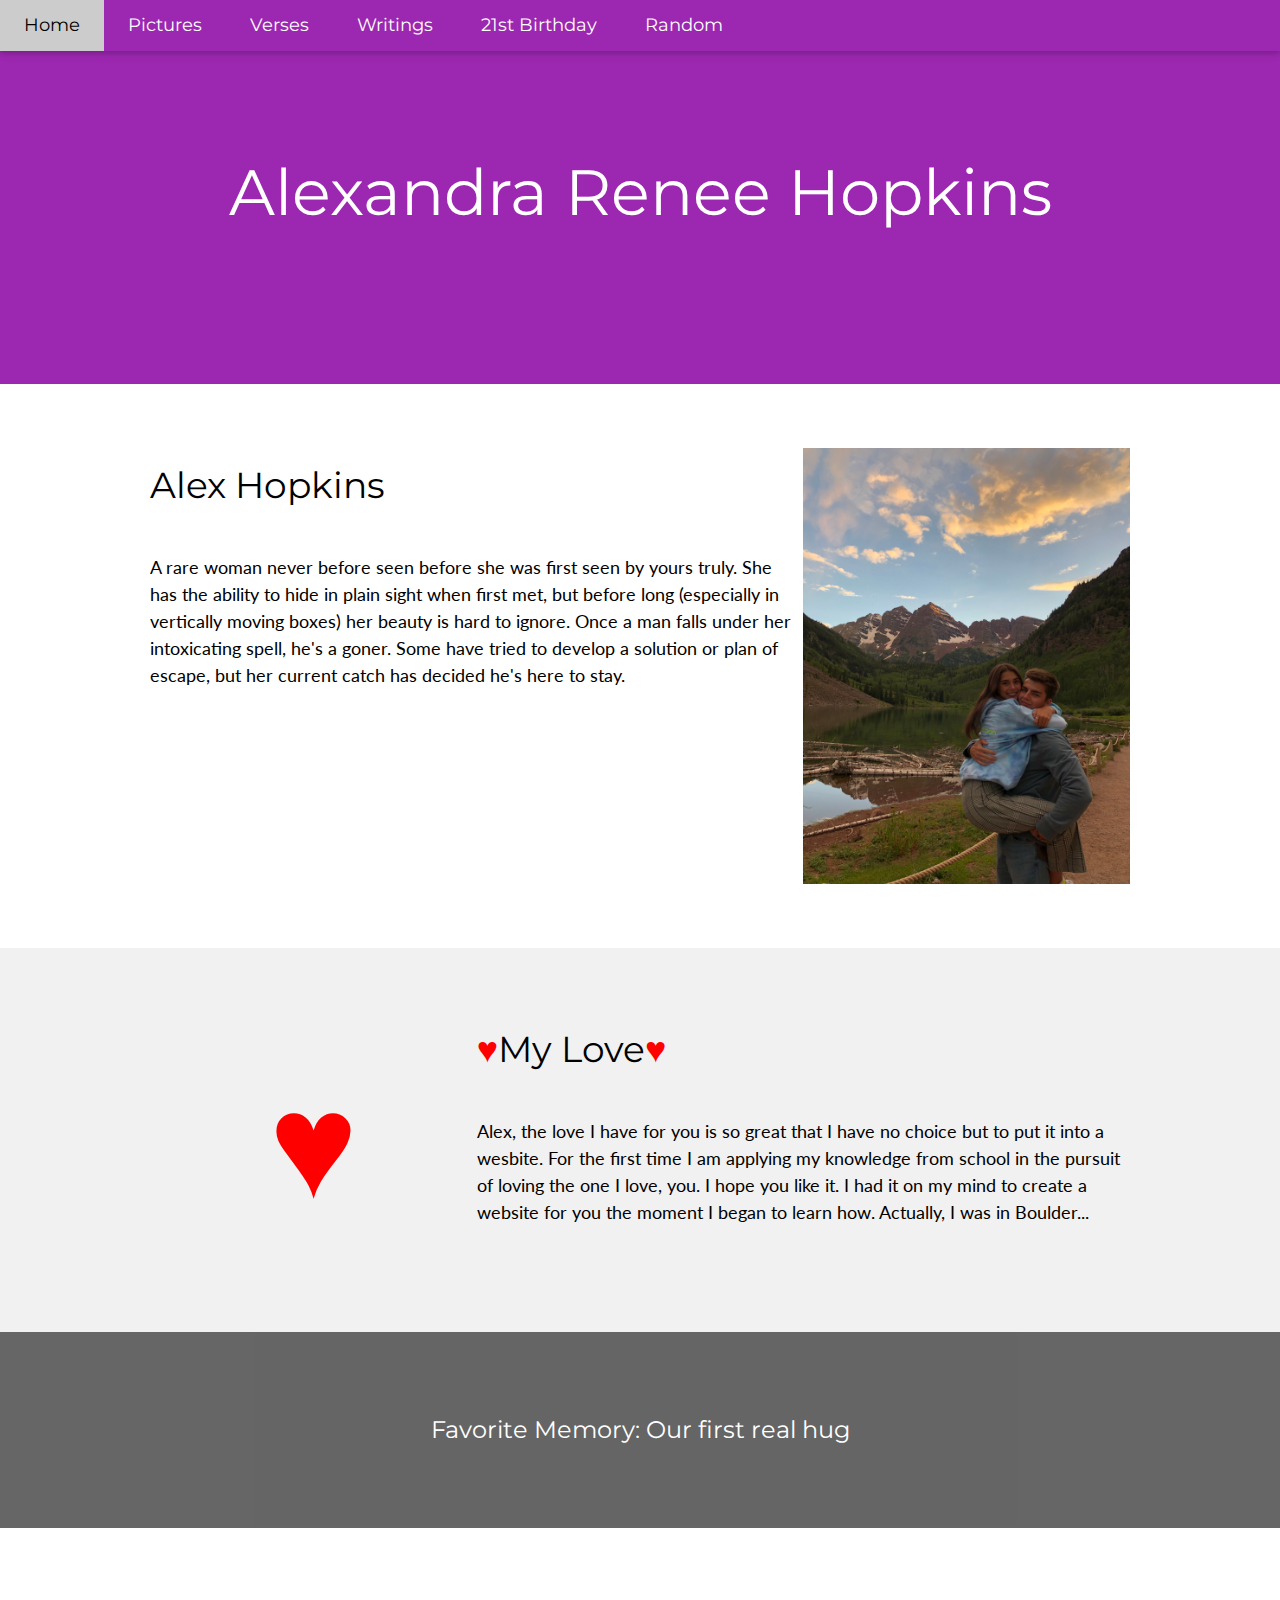
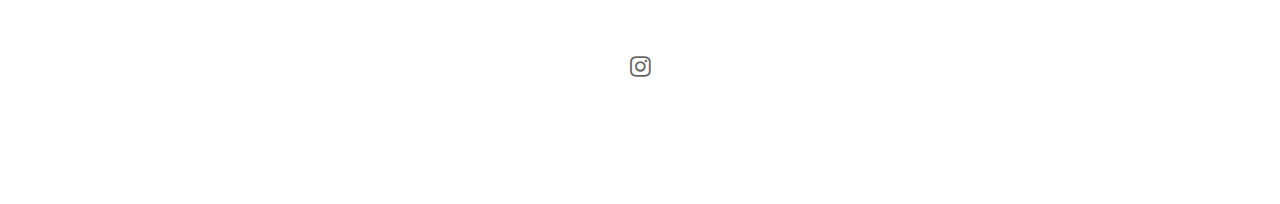
<file: index.html>
<!DOCTYPE html>
<html lang="en">
<title>Alex's Home</title>
<meta charset="UTF-8">
<meta name="viewport" content="width=device-width, initial-scale=1">
<link rel="stylesheet" href="https://www.w3schools.com/w3css/4/w3.css">
<link rel="stylesheet" href="https://fonts.googleapis.com/css?family=Lato">
<link rel="stylesheet" href="https://fonts.googleapis.com/css?family=Montserrat">
<link rel="stylesheet" href="https://cdnjs.cloudflare.com/ajax/libs/font-awesome/4.7.0/css/font-awesome.min.css">
<style>
body,h1,h2,h3,h4,h5,h6 {font-family: "Lato", sans-serif}
.w3-bar,h1,button {font-family: "Montserrat", sans-serif}
.fa-anchor,.fa-coffee {font-size:200px}
</style>
<body>

<!-- Navbar -->
<div class="w3-top">
  <div class="w3-bar w3-purple w3-card w3-left-align w3-large">
    <a class="w3-bar-item w3-button w3-hide-medium w3-hide-large w3-right w3-padding-large w3-hover-white w3-large w3-purple" href="javascript:void(0);" onclick="myFunction()" title="Toggle Navigation Menu"><i class="fa fa-bars"></i></a>
    <a href="https://batarangpouch.github.io/Alex/" class="w3-bar-item w3-button w3-padding-large w3-white">Home</a>
    <a href="https://batarangpouch.github.io/Alex/realpictures.html" class="w3-bar-item w3-button w3-hide-small w3-padding-large w3-hover-white">Pictures</a>
    <a href="https://batarangpouch.github.io/Alex/verses" class="w3-bar-item w3-button w3-hide-small w3-padding-large w3-hover-white">Verses</a>
    <a href="https://batarangpouch.github.io/Alex/writings" class="w3-bar-item w3-button w3-hide-small w3-padding-large w3-hover-white">Writings</a>
<a href="https://batarangpouch.github.io/Alex/birthday" class="w3-bar-item w3-button w3-hide-small w3-padding-large w3-hover-white">21st Birthday</a>
	  <a href="https://batarangpouch.github.io/Alex/random" class="w3-bar-item w3-button w3-hide-small w3-padding-large w3-hover-white">Random</a>
  </div>

  <!-- Navbar on small screens -->
  <div id="navDemo" class="w3-bar-block w3-white w3-hide w3-hide-large w3-hide-medium w3-large">
    <a href="https://batarangpouch.github.io/Alex/" class="w3-bar-item w3-button w3-padding-large">Home</a>
    <a href="https://batarangpouch.github.io/Alex/realpictures.html" class="w3-bar-item w3-button w3-padding-large">Pictures</a>
    <a href="https://batarangpouch.github.io/Alex/verses" class="w3-bar-item w3-button w3-padding-large">Verses</a>
    <a href="https://batarangpouch.github.io/Alex/writings" class="w3-bar-item w3-button w3-padding-large">Writings</a>
	  <a href="https://batarangpouch.github.io/Alex/birthday" class="w3-bar-item w3-button w3-padding-large">21st Birthday</a>
	  <a href="https://batarangpouch.github.io/Alex/random" class="w3-bar-item w3-button w3-padding-large">Random</a>
  </div>
</div>

<!-- Header -->
<header class="w3-container w3-purple w3-center" style="padding:128px 16px">
  <h1 class="w3-margin w3-jumbo">Alexandra Renee Hopkins</h1>
</header>

<!-- First Grid -->
<div class="w3-row-padding w3-padding-64 w3-container">
  <div class="w3-content">
    <div class="w3-twothird">
      <h1>Alex Hopkins</h1>
      <h5 class="w3-padding-32">A rare woman never before seen before she was first seen by yours truly. She has the ability to hide in plain sight when first met, but before long (especially in vertically moving boxes) her beauty is hard to ignore. Once a man falls under her intoxicating spell, he's a goner. Some have tried to develop a solution or plan of escape, but her current catch has decided he's here to stay.</h5>

     
    </div>

    <div class="w3-third w3-center">
      <img src="pictures/MountainView.JPG" style="width:100%">
    </div>
  </div>
</div>

<!-- Second Grid -->
<div class="w3-row-padding w3-light-grey w3-padding-64 w3-container">
  <div class="w3-content">
    <div class="w3-third w3-center">
	<p><span style="font-size:1000%;color:red;">&hearts;</span></p>

    </div>

    <div class="w3-twothird">
      <h1><span style="font-size:100%;color:red;">&hearts;</span>My Love<span style="font-size:100%;color:red;">&hearts;</span></h1>
      <h5 class="w3-padding-32">Alex, the love I have for you is so great that I have no choice but to put it into a wesbite. For the first time I am applying my knowledge from school in the pursuit of loving the one I love, you. I hope you like it. I had it on my mind to create a website for you the moment I began to learn how. Actually, I was in Boulder...</h5>

      
    </div>
  </div>
</div>

<div class="w3-container w3-black w3-center w3-opacity w3-padding-64">
    <h1 class="w3-margin w3-xlarge">Favorite Memory: Our first real hug</h1>
</div>
  
  <!-- Footer -->
<footer class="w3-container w3-padding-64 w3-center w3-opacity">  
  <div class="w3-xlarge w3-padding-32">
<p><a href="https://www.instagram.com/alexhopkinz/" target="_blank"><i class="fa fa-instagram w3-hover-opacity"></i></a></p>
 </div>
</footer>

<script>
// Used to toggle the menu on small screens when clicking on the menu button
function myFunction() {
  var x = document.getElementById("navDemo");
  if (x.className.indexOf("w3-show") == -1) {
    x.className += " w3-show";
  } else { 
    x.className = x.className.replace(" w3-show", "");
  }
}
</script>

</body>
</html>
</file>
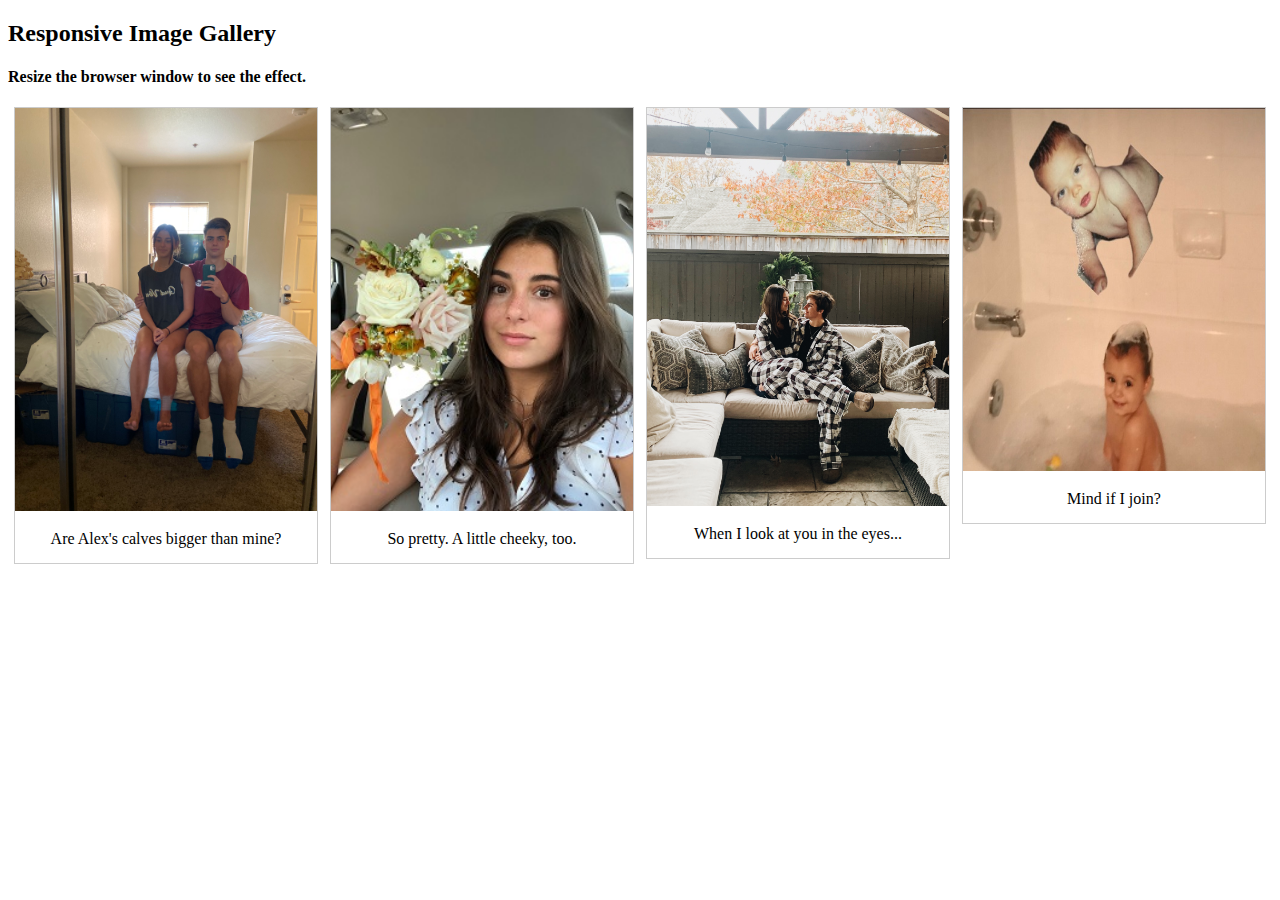
<file: gallery.html>
<!DOCTYPE html>
<html lang="en">
<head>
    <meta charset="utf-8">
    <title>Something</title>
    <link rel="stylesheet" href="gallery.css">
</head>

<body>

<h2>Responsive Image Gallery</h2>
<h4>Resize the browser window to see the effect.</h4>

<div class="responsive">
  <div class="gallery">
    <a target="_blank" href="pictures/Calves.jpg">
      <img src="pictures/Calves.jpg" alt="Cinque Terre" width="600" height="400">
    </a>
    <div class="desc">Are Alex's calves bigger than mine?</div>
  </div>
</div>


<div class="responsive">
  <div class="gallery">
    <a target="_blank" href="pictures/Boquet.JPG">
      <img src="pictures/Boquet.JPG" alt="Forest" width="600" height="400">
    </a>
    <div class="desc">So pretty. A little cheeky, too.</div>
  </div>
</div>

<div class="responsive">
  <div class="gallery">
    <a target="_blank" href="pictures/FaceOff.JPG">
      <img src="pictures/FaceOff.JPG" alt="Northern Lights" width="600" height="400">
    </a>
    <div class="desc">When I look at you in the eyes...</div>
  </div>
</div>

<div class="responsive">
  <div class="gallery">
    <a target="_blank" href="pictures/Bathtub.jpg">
      <img src="pictures/Bathtub.jpg" alt="Mountains" width="600" height="400">
    </a>
    <div class="desc">Mind if I join?</div>
  </div>
</div>

<div class="clearfix"></div>

<div style="padding:6px;">
</div>

</body>
</html>
</file>
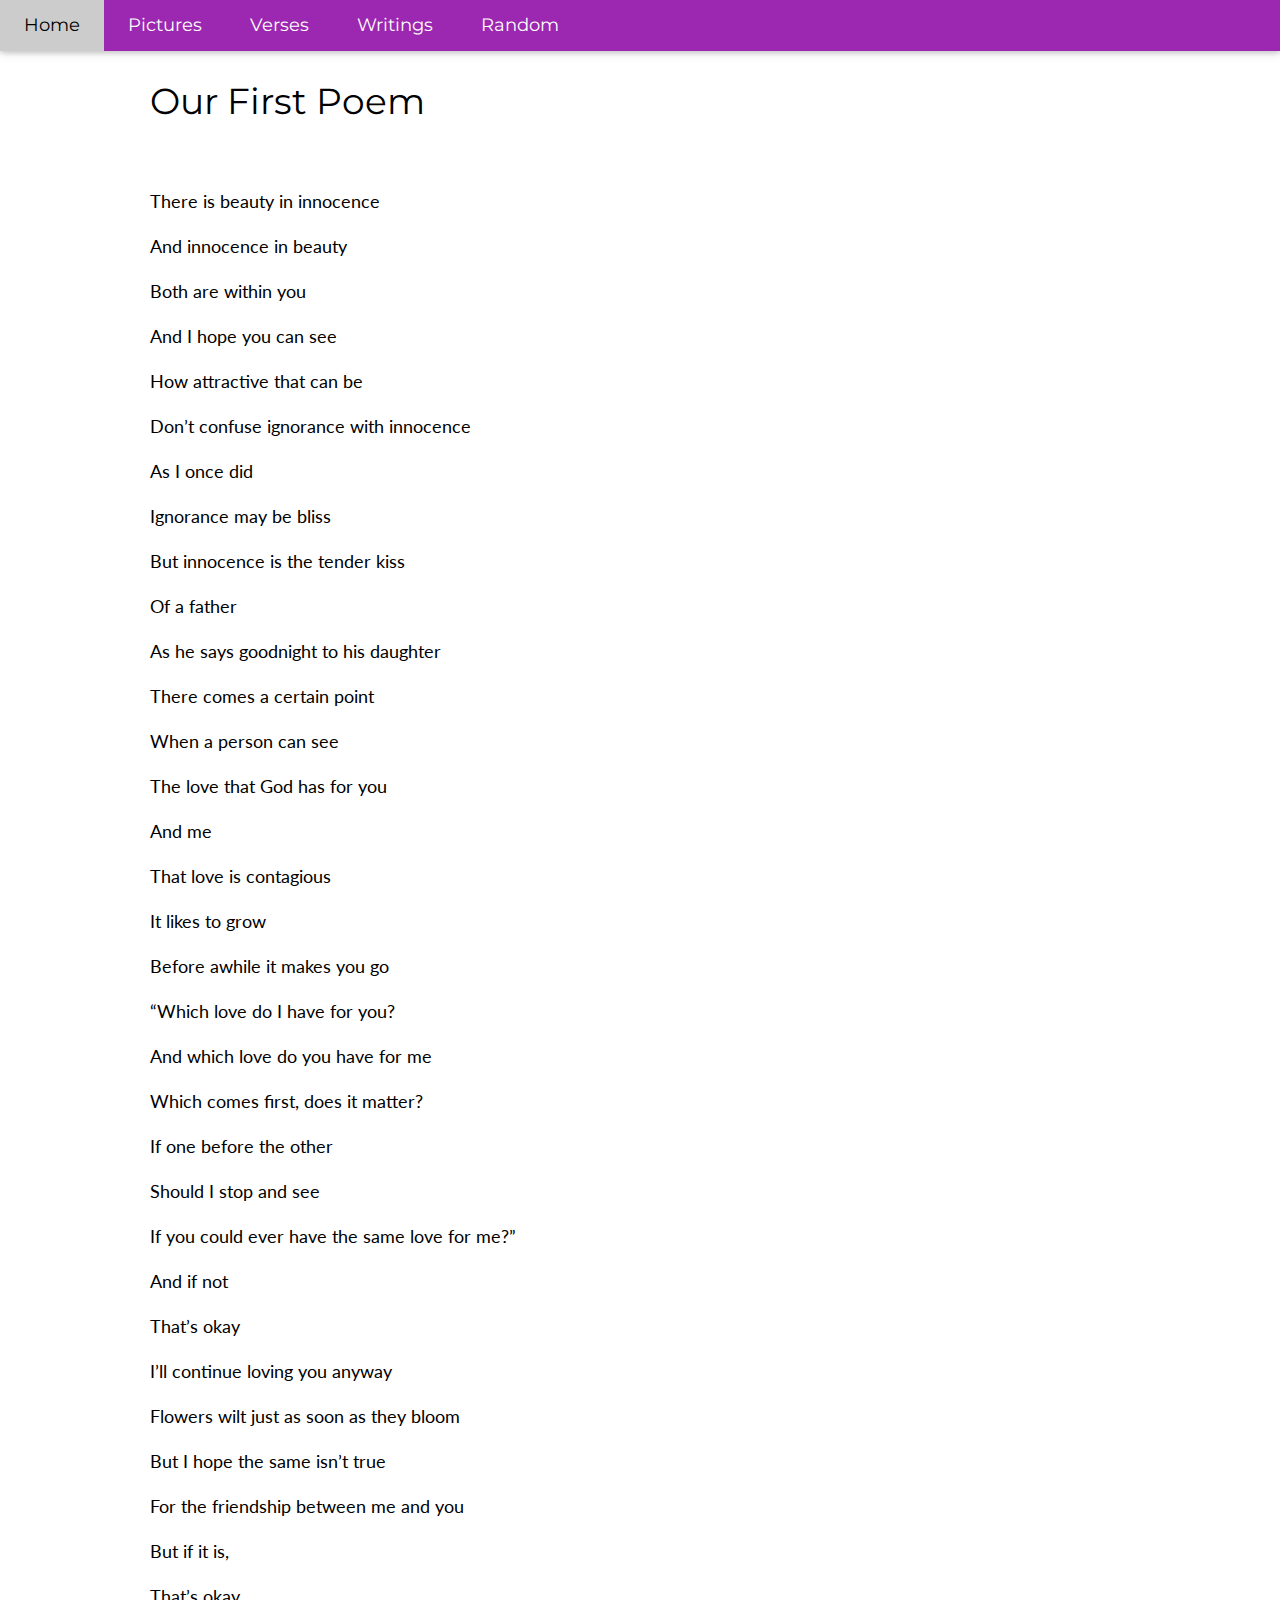
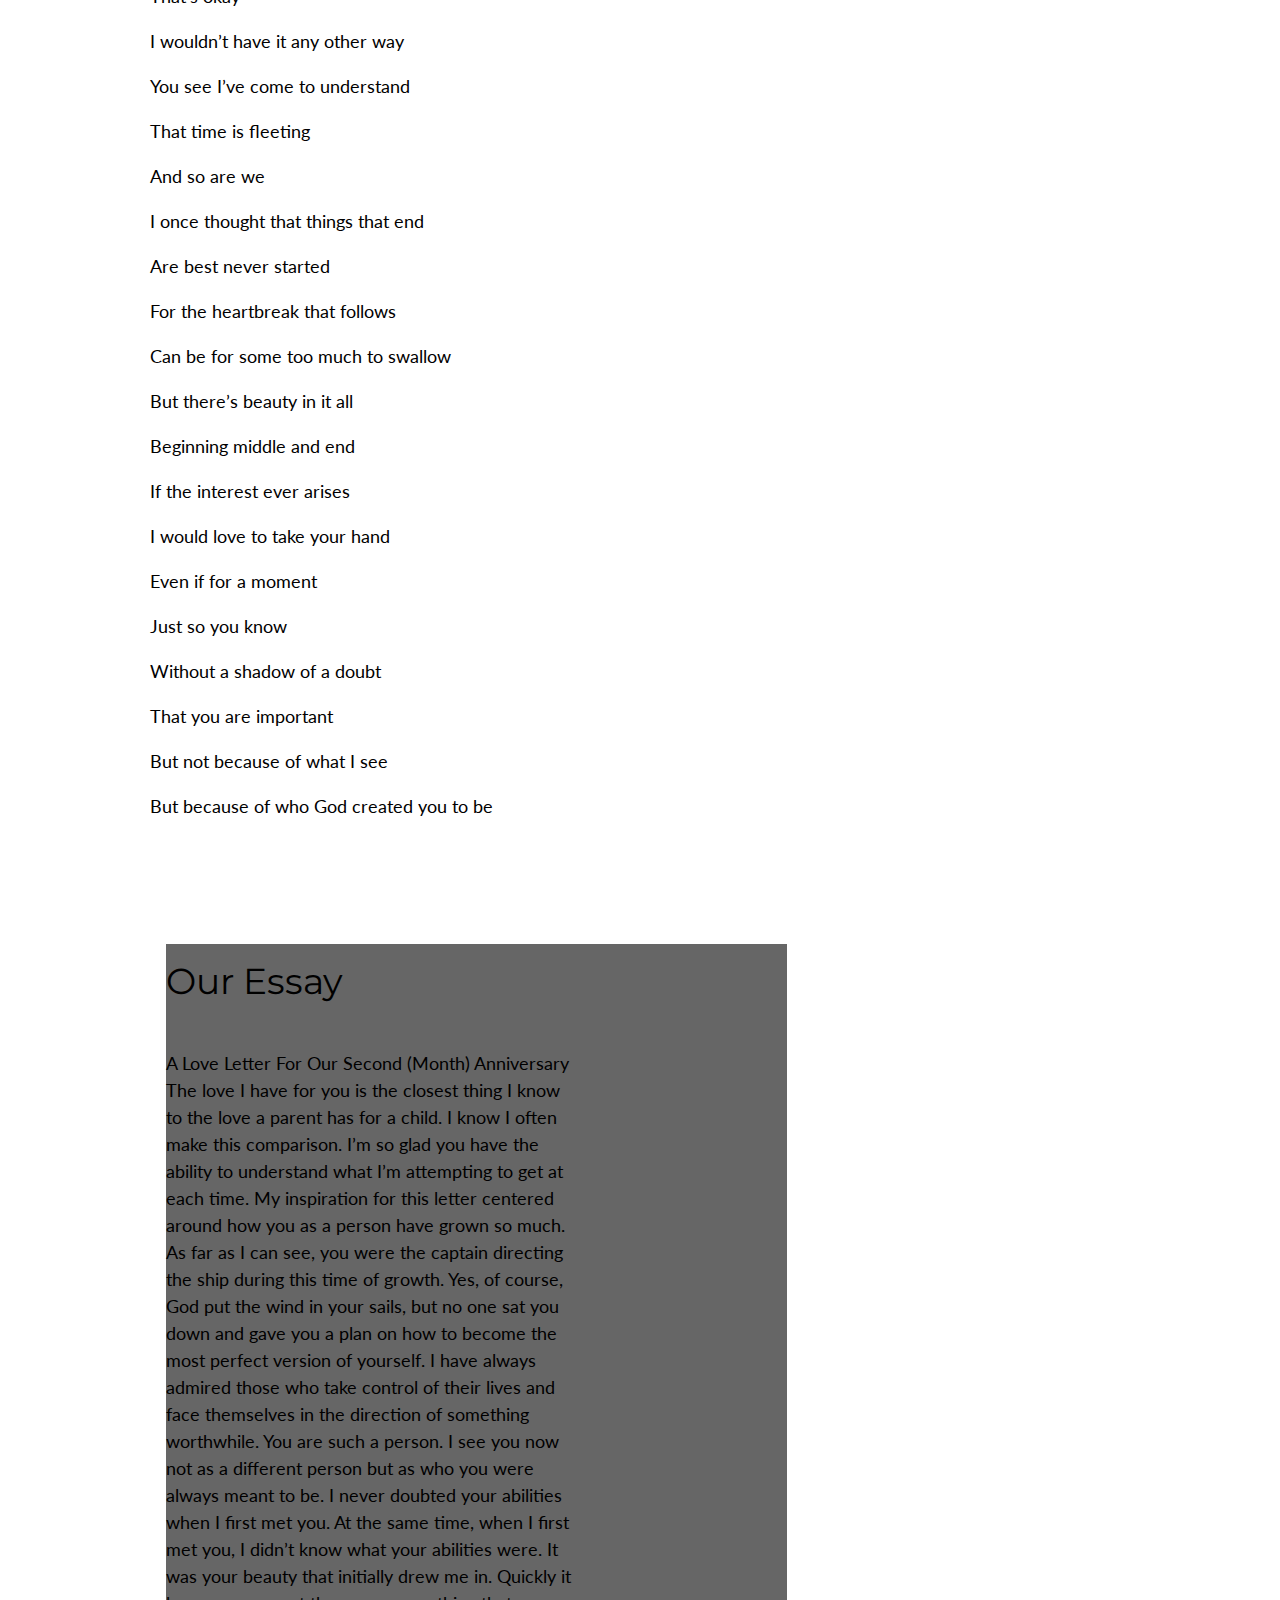
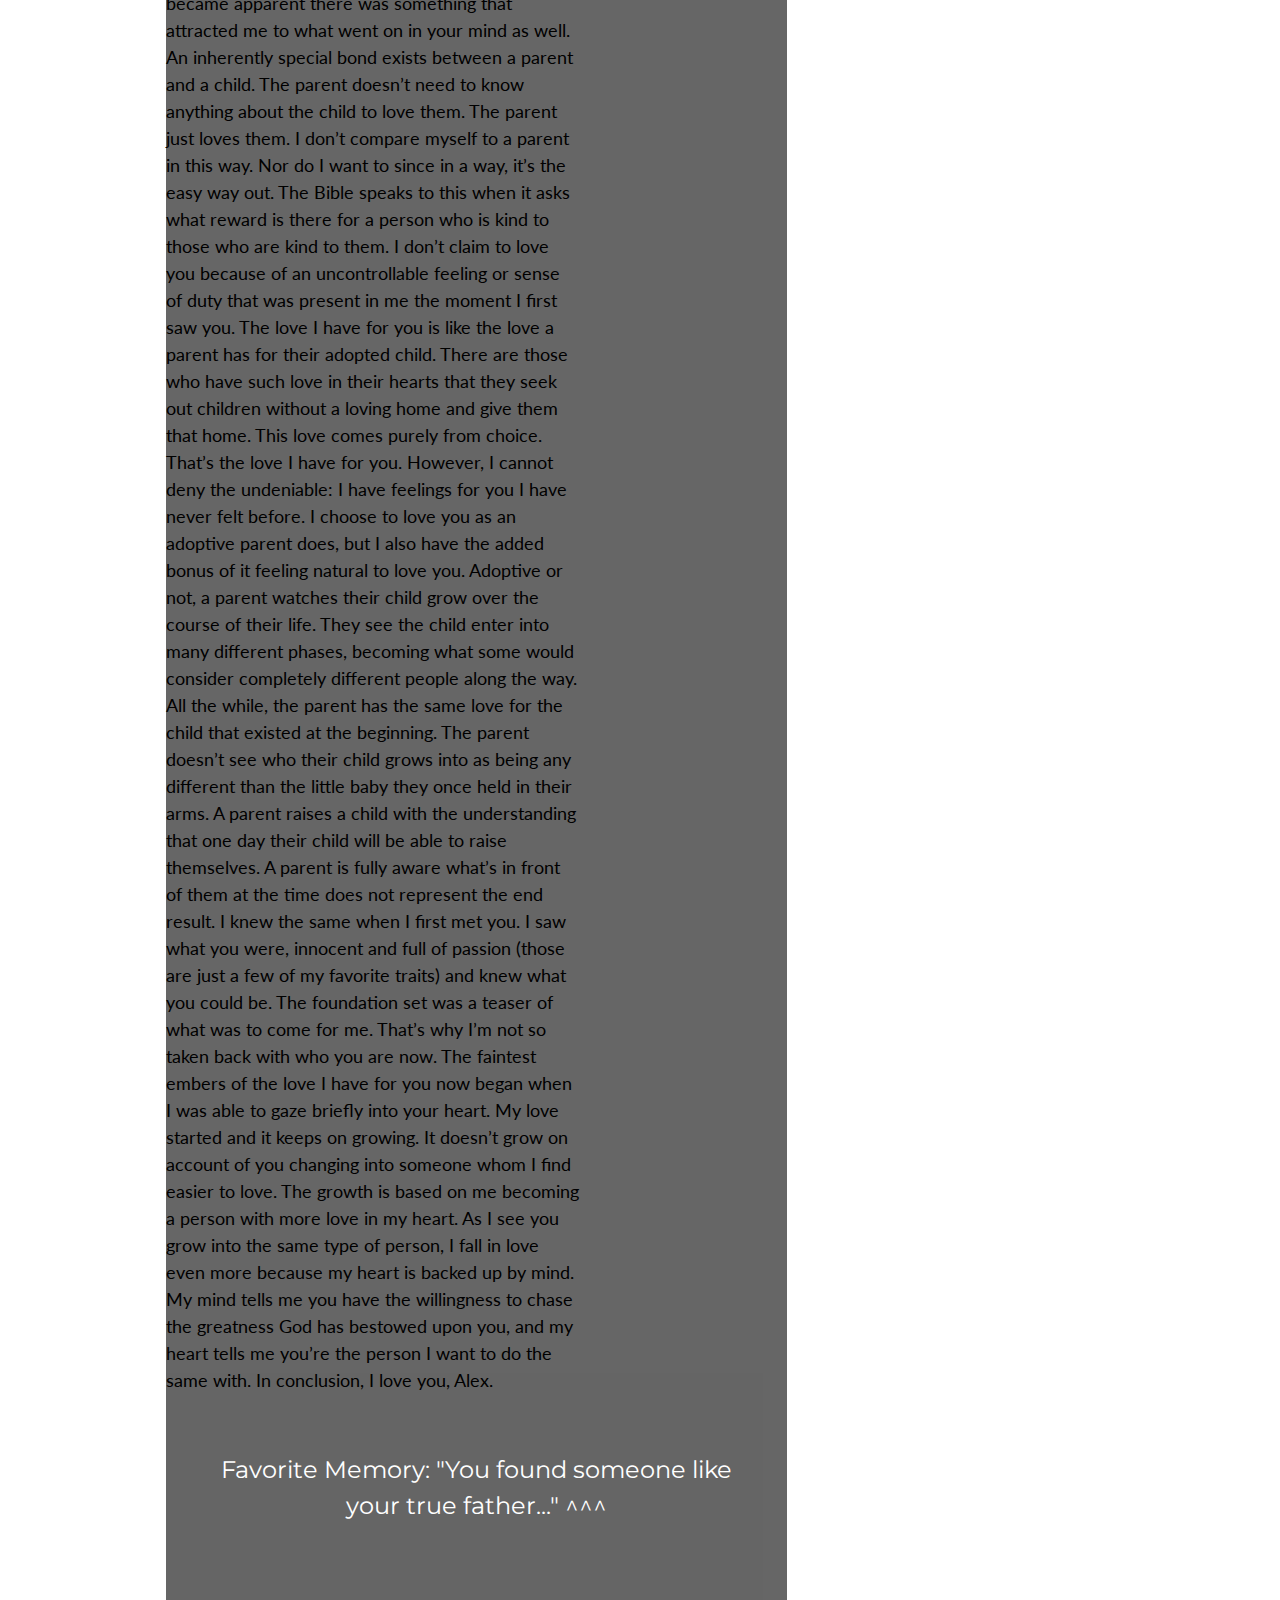
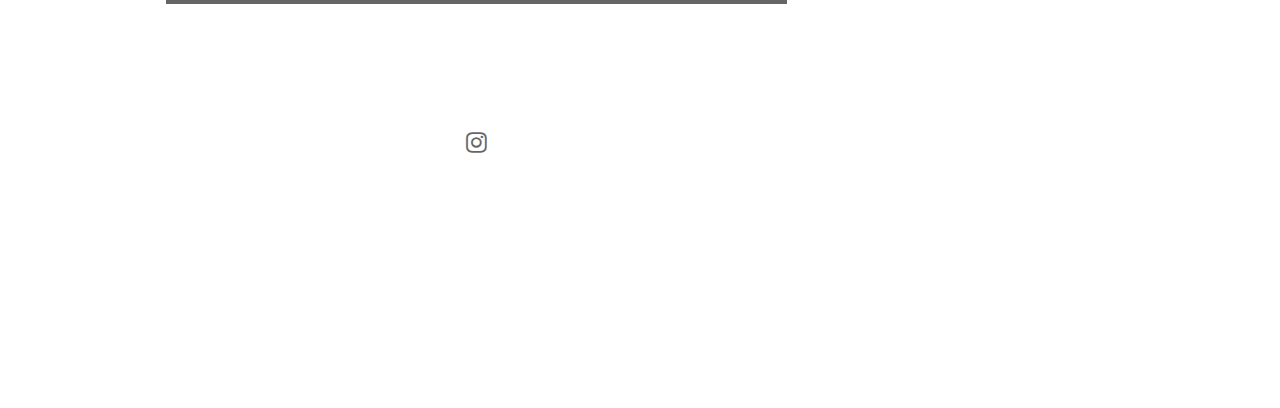
<file: writings.html>
<!DOCTYPE html>
<html lang="en">
<title>Writings</title>
<meta charset="UTF-8">
<meta name="viewport" content="width=device-width, initial-scale=1">
<link rel="stylesheet" href="https://www.w3schools.com/w3css/4/w3.css">
<link rel="stylesheet" href="https://fonts.googleapis.com/css?family=Lato">
<link rel="stylesheet" href="https://fonts.googleapis.com/css?family=Montserrat">
<link rel="stylesheet" href="https://cdnjs.cloudflare.com/ajax/libs/font-awesome/4.7.0/css/font-awesome.min.css">
<style>
body,h1,h2,h3,h4,h5,h6 {font-family: "Lato", sans-serif}
.w3-bar,h1,button {font-family: "Montserrat", sans-serif}
.fa-anchor,.fa-coffee {font-size:200px}
</style>
<body class="w3-white w3-content" style="max-width:1600px">

<!-- Navbar -->
<div class="w3-top">
  <div class="w3-bar w3-purple w3-card w3-left-align w3-large">
    <a class="w3-bar-item w3-button w3-hide-medium w3-hide-large w3-right w3-padding-large w3-hover-white w3-large w3-purple" href="javascript:void(0);" onclick="myFunction()" title="Toggle Navigation Menu"><i class="fa fa-bars"></i></a>
    <a href="https://batarangpouch.github.io/Alex/" class="w3-bar-item w3-button w3-padding-large w3-white">Home</a>
    <a href="https://batarangpouch.github.io/Alex/realpictures.html" class="w3-bar-item w3-button w3-hide-small w3-padding-large w3-hover-white">Pictures</a>
    <a href="https://batarangpouch.github.io/Alex/verses" class="w3-bar-item w3-button w3-hide-small w3-padding-large w3-hover-white">Verses</a>
    <a href="https://batarangpouch.github.io/Alex/writings" class="w3-bar-item w3-button w3-hide-small w3-padding-large w3-hover-white">Writings</a>
    <a href="https://batarangpouch.github.io/Alex/random" class="w3-bar-item w3-button w3-hide-small w3-padding-large w3-hover-white">Random</a>
  </div>

  <!-- Navbar on small screens -->
  <div id="navDemo" class="w3-bar-block w3-white w3-hide w3-hide-large w3-hide-medium w3-large">
    <a href="https://batarangpouch.github.io/Alex/" class="w3-bar-item w3-button w3-padding-large">Home</a>
    <a href="https://batarangpouch.github.io/Alex/realpictures.html" class="w3-bar-item w3-button w3-padding-large">Pictures</a>
    <a href="https://batarangpouch.github.io/Alex/verses" class="w3-bar-item w3-button w3-padding-large">Verses</a>
    <a href="https://batarangpouch.github.io/Alex/writings" class="w3-bar-item w3-button w3-padding-large">Writings</a>
    <a href="https://batarangpouch.github.io/Alex/random" class="w3-bar-item w3-button w3-padding-large">Random</a>
  </div>
</div>
 
<!-- First Grid -->
<div class="w3-row-padding w3-padding-64 w3-container">
  <div class="w3-content">
    <div class="w3-twothird">
      <h1>Our First Poem</h1>
      <h5 class="w3-padding-32"> 
        
        <p>There is beauty in innocence</p>
        <p>And innocence in beauty</p>
        <p>Both are within you</p>
        <p>And I hope you can see</p>
        <p>How attractive that can be</p>
        <p> </p>
        <p>Don’t confuse ignorance with innocence</p>
        <p>As I once did</p>
        <p>Ignorance may be bliss</p>
        <p>But innocence is the tender kiss</p>
        <p>Of a father</p>
        <p>As he says goodnight to his daughter</p>
        <p> </p>
        <p>There comes a certain point</p>
        <p>When a person can see</p>
        <p>The love that God has for you</p>
        <p>And me</p>
        <p>That love is contagious</p>
        <p>It likes to grow</p>
        <p>Before awhile it makes you go</p>
        <p>“Which love do I have for you?</p>
        <p>And which love do you have for me</p>
        <p>Which comes first, does it matter?</p>
        <p>If one before the other</p>
        <p>Should I stop and see</p>
        <p>If you could ever have the same love for me?”</p>
        <p> </p>
        <p>And if not</p>
        <p>That’s okay</p>
        <p>I’ll continue loving you anyway</p>
        <p>Flowers wilt just as soon as they bloom</p>
        <p>But I hope the same isn’t true</p>
        <p>For the friendship between me and you</p>
        <p>But if it is,</p>
        <p>That’s okay</p>
        <p>I wouldn’t have it any other way</p>
        <p> </p>
        <p>You see I’ve come to understand</p>
        <p>That time is fleeting</p>
        <p>And so are we</p>
        <p>I once thought that things that end</p>
        <p>Are best never started</p>
        <p>For the heartbreak that follows</p>
        <p>Can be for some too much to swallow</p>
        <p>But there’s beauty in it all</p>
        <p>Beginning middle and end</p>
        <p> </p>
        <p>If the interest ever arises</p>
        <p>I would love to take your hand</p>
        <p>Even if for a moment</p>
        <p>Just so you know</p>
        <p>Without a shadow of a doubt</p>
        <p>That you are important</p>
        <p>But not because of what I see</p>
        <p>But because of who God created you to be</p>

      </h5>
      
      <div class="w3-row-padding w3-padding-64 w3-container">
  <div class="w3-content">
    <div class="w3-twothird">
      <h1>Our Essay</h1>
      <h5 class="w3-padding-32"> 
        
        A Love Letter For Our Second (Month) Anniversary
	The love I have for you is the closest thing I know to the love a parent has for a child. I know I often make this comparison. I’m so glad you have the ability to understand what I’m attempting to get at each time. My inspiration for this letter centered around how you as a person have grown so much. As far as I can see, you were the captain directing the ship during this time of growth. Yes, of course, God put the wind in your sails, but no one sat you down and gave you a plan on how to become the most perfect version of yourself. I have always admired those who take control of their lives and face themselves in the direction of something worthwhile. You are such a person. I see you now not as a different person but as who you were always meant to be.

	I never doubted your abilities when I first met you. At the same time, when I first met you, I didn’t know what your abilities were. It was your beauty that initially drew me in. Quickly it became apparent there was something that attracted me to what went on in your mind as well. 

An inherently special bond exists between a parent and a child. The parent doesn’t need to know anything about the child to love them. The parent just loves them. I don’t compare myself to a parent in this way. Nor do I want to since in a way, it’s the easy way out. The Bible speaks to this when it asks what reward is there for a person who is kind to those who are kind to them. I don’t claim to love you because of an uncontrollable feeling or sense of duty that was present in me the moment I first saw you. 
The love I have for you is like the love a parent has for their adopted child. There are those who have such love in their hearts that they seek out children without a loving home and give them that home. This love comes purely from choice. That’s the love I have for you. 
However, I cannot deny the undeniable: I have feelings for you I have never felt before. I choose to love you as an adoptive parent does, but I also have the added bonus of it feeling natural to love you.
Adoptive or not, a parent watches their child grow over the course of their life. They see the child enter into many different phases, becoming what some would consider completely different people along the way. All the while, the parent has the same love for the child that existed at the beginning. The parent doesn’t see who their child grows into as being any different than the little baby they once held in their arms. 
A parent raises a child with the understanding that one day their child will be able to raise themselves. A parent is fully aware what’s in front of them at the time does not represent the end result. I knew the same when I first met you. I saw what you were, innocent and full of passion (those are just a few of my favorite traits) and knew what you could be. The foundation set was a teaser of what was to come for me. That’s why I’m not so taken back with who you are now. The faintest embers of the love I have for you now began when I was able to gaze briefly into your heart. 
My love started and it keeps on growing. It doesn’t grow on account of you changing into someone whom I find easier to love. The growth is based on me becoming a person with more love in my heart. As I see you grow into the same type of person, I fall in love even more because my heart is backed up by mind. My mind tells me you have the willingness to chase the greatness God has bestowed upon you, and my heart tells me you’re the person I want to do the same with. 
In conclusion, I love you, Alex. 

      </h5>
     
    </div>


<div class="w3-container w3-black w3-center w3-opacity w3-padding-64">
    <h1 class="w3-margin w3-xlarge">Favorite Memory: "You found someone like your true father..." ^^^</h1>
</div>
  
  <!-- Footer -->
<footer class="w3-container w3-padding-64 w3-center w3-opacity">  
  <div class="w3-xlarge w3-padding-32">
<p><a href="https://www.instagram.com/alexhopkinz/" target="_blank"><i class="fa fa-instagram w3-hover-opacity"></i></a></p>
 </div>
</footer>

<script>
// Used to toggle the menu on small screens when clicking on the menu button
function myFunction() {
  var x = document.getElementById("navDemo");
  if (x.className.indexOf("w3-show") == -1) {
    x.className += " w3-show";
  } else { 
    x.className = x.className.replace(" w3-show", "");
  }
}
</script>

</body>
</html>
</file>
<file: gallery.css>
div.gallery {
  border: 1px solid #ccc;
}

div.gallery:hover {
  border: 1px solid #777;
}

div.gallery img {
  width: 100%;
  height: auto;
}

div.desc {
  padding: 15px;
  text-align: center;
}

* {
  box-sizing: border-box;
}

.responsive {
  padding: 0 6px;
  float: left;
  width: 24.99999%;
}

@media only screen and (max-width: 700px) {
  .responsive {
    width: 49.99999%;
    margin: 6px 0;
  }
}

@media only screen and (max-width: 500px) {
  .responsive {
    width: 100%;
  }
}

.clearfix:after {
  content: "";
  display: table;
  clear: both;
}
</file>
